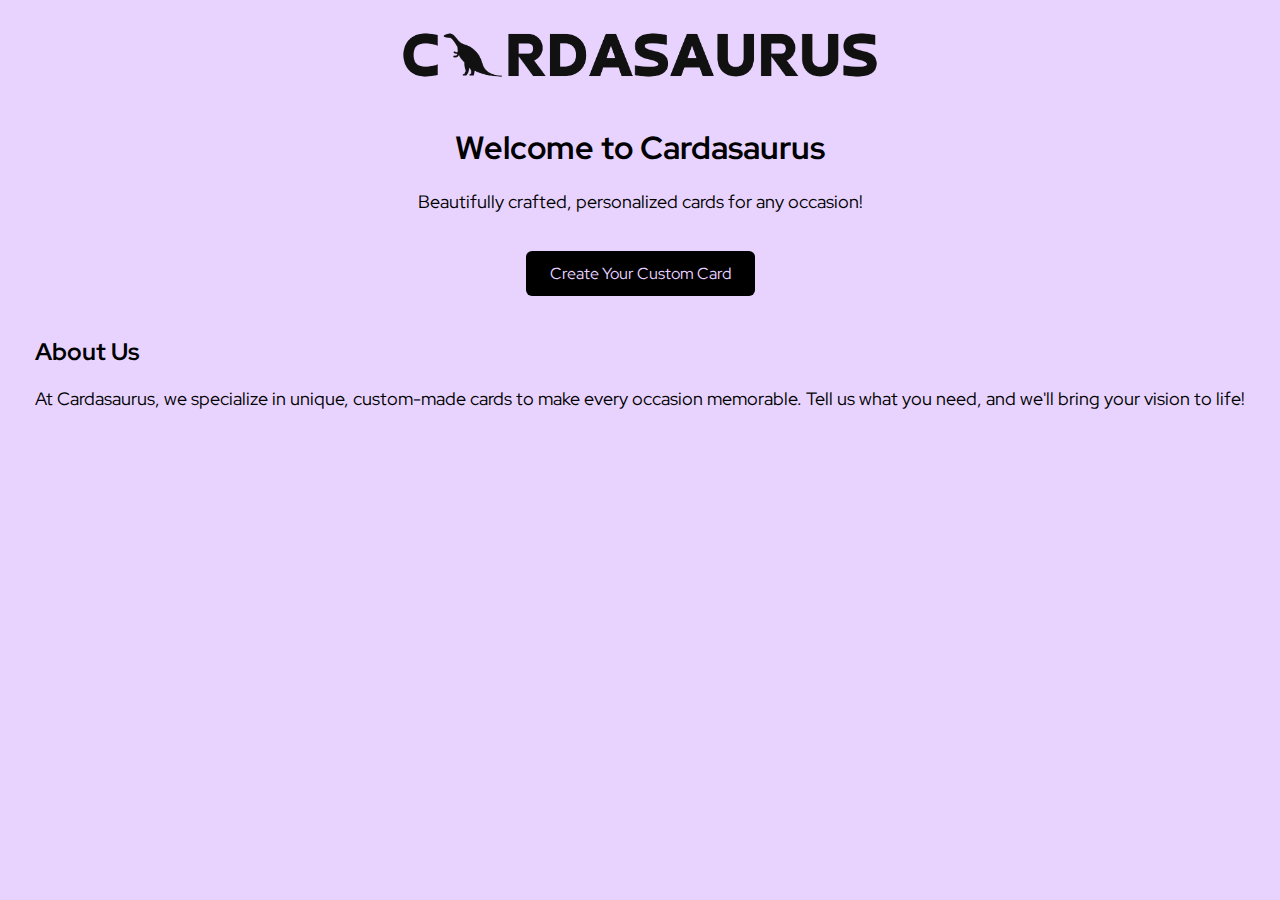
<file: index.html>
<!DOCTYPE html>
<html lang="en">
<head>
  <meta charset="UTF-8">
  <meta name="viewport" content="width=device-width, initial-scale=1.0">
  <title>Cardasaurus - Custom Cards</title>
  <link rel="stylesheet" href="styles.css">
  <link href="https://fonts.googleapis.com/css2?family=Red+Hat+Display:wght@400;700&display=swap" rel="stylesheet">
</head>
<body>
  <header>
    <img src="logo.png" alt="Cardasaurus Logo" class="logo">
    <h1>Welcome to Cardasaurus</h1>
    <p>Beautifully crafted, personalized cards for any occasion!</p>
    <a href="custom-order.html" class="cta-button">Create Your Custom Card</a>
  </header>
  <main>
    <section class="about">
      <h2>About Us</h2>
      <p>At Cardasaurus, we specialize in unique, custom-made cards to make every occasion memorable. Tell us what you need, and we'll bring your vision to life!</p>
    </section>
  </main>
</body>
</html>
</file>
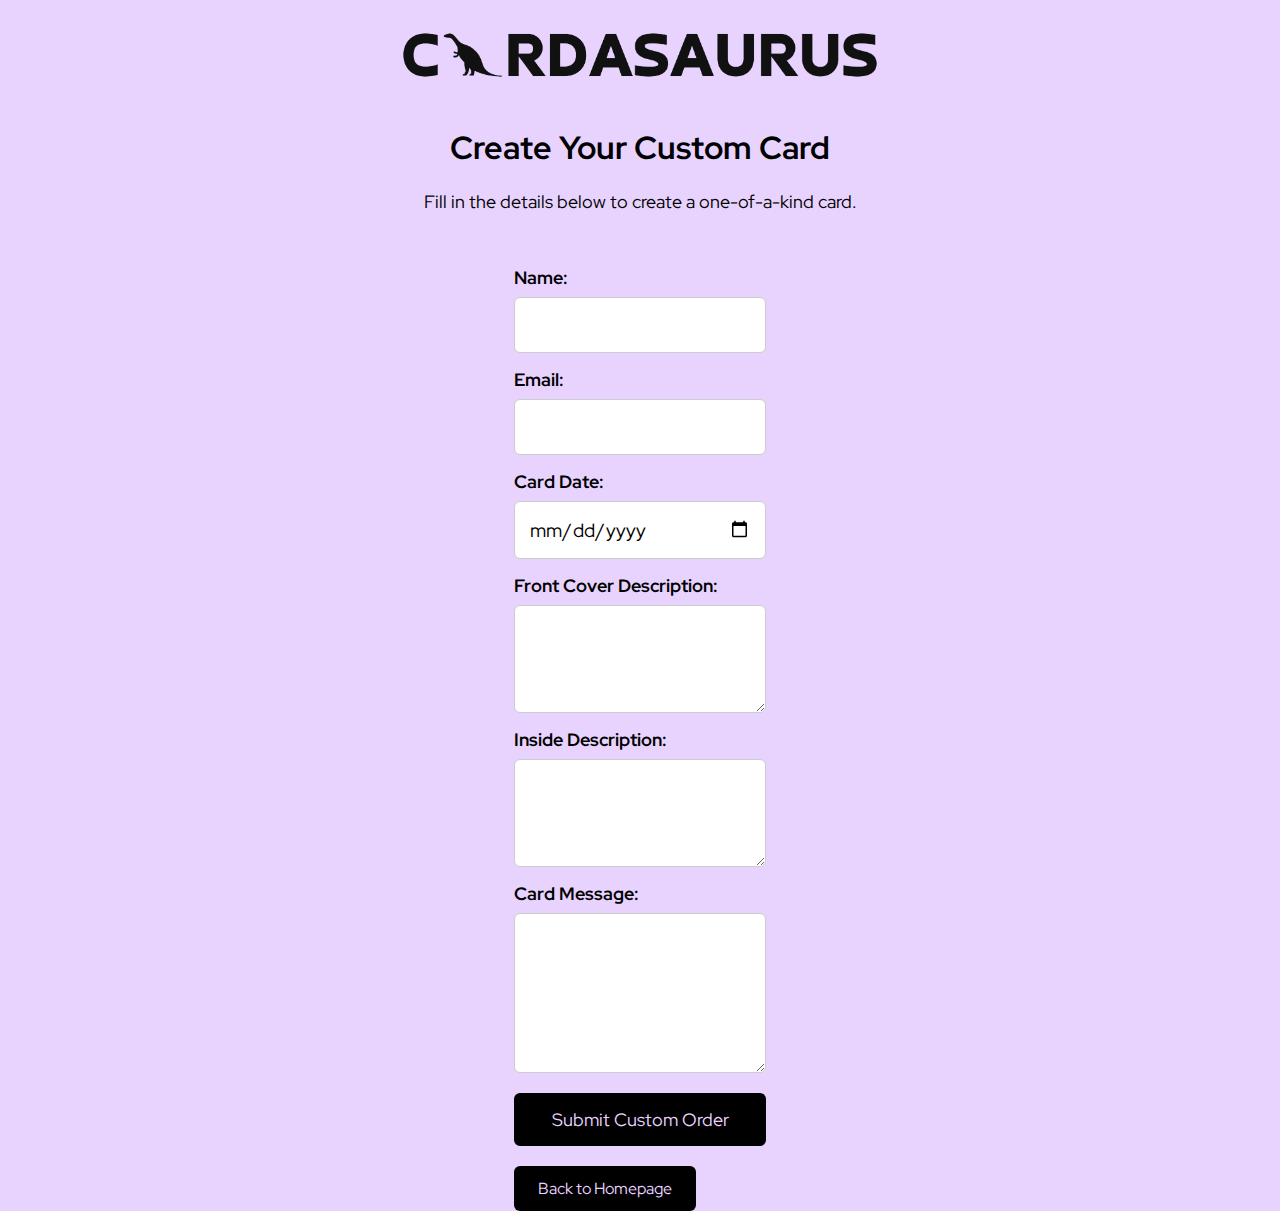
<file: custom-order.html>
<!DOCTYPE html>
<html lang="en">
<head>
  <meta charset="UTF-8">
  <meta name="viewport" content="width=device-width, initial-scale=1.0">
  <title>Cardasaurus - Custom Order</title>
  <link rel="stylesheet" href="styles.css">
  <link href="https://fonts.googleapis.com/css2?family=Red+Hat+Display:wght@400;700&display=swap" rel="stylesheet">
</head>
<body>
  <header>
    <img src="logo.png" alt="Cardasaurus Logo" class="logo">
    <h1>Create Your Custom Card</h1>
    <p>Fill in the details below to create a one-of-a-kind card.</p>
  </header>
  <main>
    <form name="custom-card-order" method="POST" data-netlify="true">
      <input type="hidden" name="form-name" value="custom-card-order">
      
      <label for="name">Name:</label>
      <input type="text" id="name" name="name" required>
      
      <label for="email">Email:</label>
      <input type="email" id="email" name="email" required>
      
      <label for="card-date">Card Date:</label>
      <input type="date" id="card-date" name="card-date" required>
      
      <label for="front-description">Front Cover Description:</label>
      <textarea id="front-description" name="front-description" rows="3" required></textarea>
      
      <label for="inside-description">Inside Description:</label>
      <textarea id="inside-description" name="inside-description" rows="3" required></textarea>
      
      <label for="message">Card Message:</label>
      <textarea id="message" name="message" rows="5" required></textarea>
      
      <button type="submit">Submit Custom Order</button>
    </form>
    <a href="index.html" class="back-button">Back to Homepage</a>
  </main>
</body>
</html>
</file>
<file: styles.css>
/* General Styles */
body {
  font-family: 'Red Hat Display', sans-serif;
  margin: 0;
  padding: 0;
  display: flex;
  flex-direction: column;
  align-items: center;
  background-color: #e8d3ff;
  color: black;
}

header {
  text-align: center;
  padding: 20px;
}

.logo {
  width: 100%;
  max-width: 500px;
  height: auto;
  margin-bottom: 10px;
}

h1, p, label {
  color: black;
}

h1 {
  font-size: 2em;
}

p {
  font-size: 1.1em;
}

/* Button Style */
.cta-button, .back-button {
  background-color: black;
  color: #e8d3ff;
  padding: 12px 24px;
  font-size: 1em;
  text-decoration: none;
  border-radius: 6px;
  margin-top: 20px;
  display: inline-block;
  font-family: 'Red Hat Display', sans-serif;
}

.cta-button:hover, .back-button:hover {
  background-color: #ac9bbf;
}

/* Form Styles */
form {
  display: flex;
  flex-direction: column;
  width: 100%;
  max-width: 600px;
  margin: 0 auto;
}

label, input, textarea, button {
  font-family: 'Red Hat Display', sans-serif;
}

label {
  margin-top: 15px;
  font-weight: bold;
  font-size: 1.1em;
}

input, textarea {
  padding: 14px;
  font-size: 1.2em; /* Increased font size */
  border: 1px solid #ccc;
  border-radius: 6px;
  margin-top: 8px;
  width: 100%; /* Make the form fields fill the page width */
  box-sizing: border-box;
}

/* Submit Button */
button {
  background-color: black;
  color: #e8d3ff;
  padding: 15px;
  border: none;
  border-radius: 6px;
  font-size: 1.1em;
  cursor: pointer;
  margin-top: 20px;
  transition: background-color 0.3s;
}

button:hover {
  background-color: #ac9bbf;
}

/* Responsive Design */
@media (max-width: 600px) {
  h1 {
    font-size: 1.8em;
  }

  .cta-button, button, .back-button {
    font-size: 1em;
  }

  input, textarea {
    font-size: 1.1em; /* Maintain the increased font size */
    width: 100%; /* Make the form fields fill the page width */
  }
}
</file>
